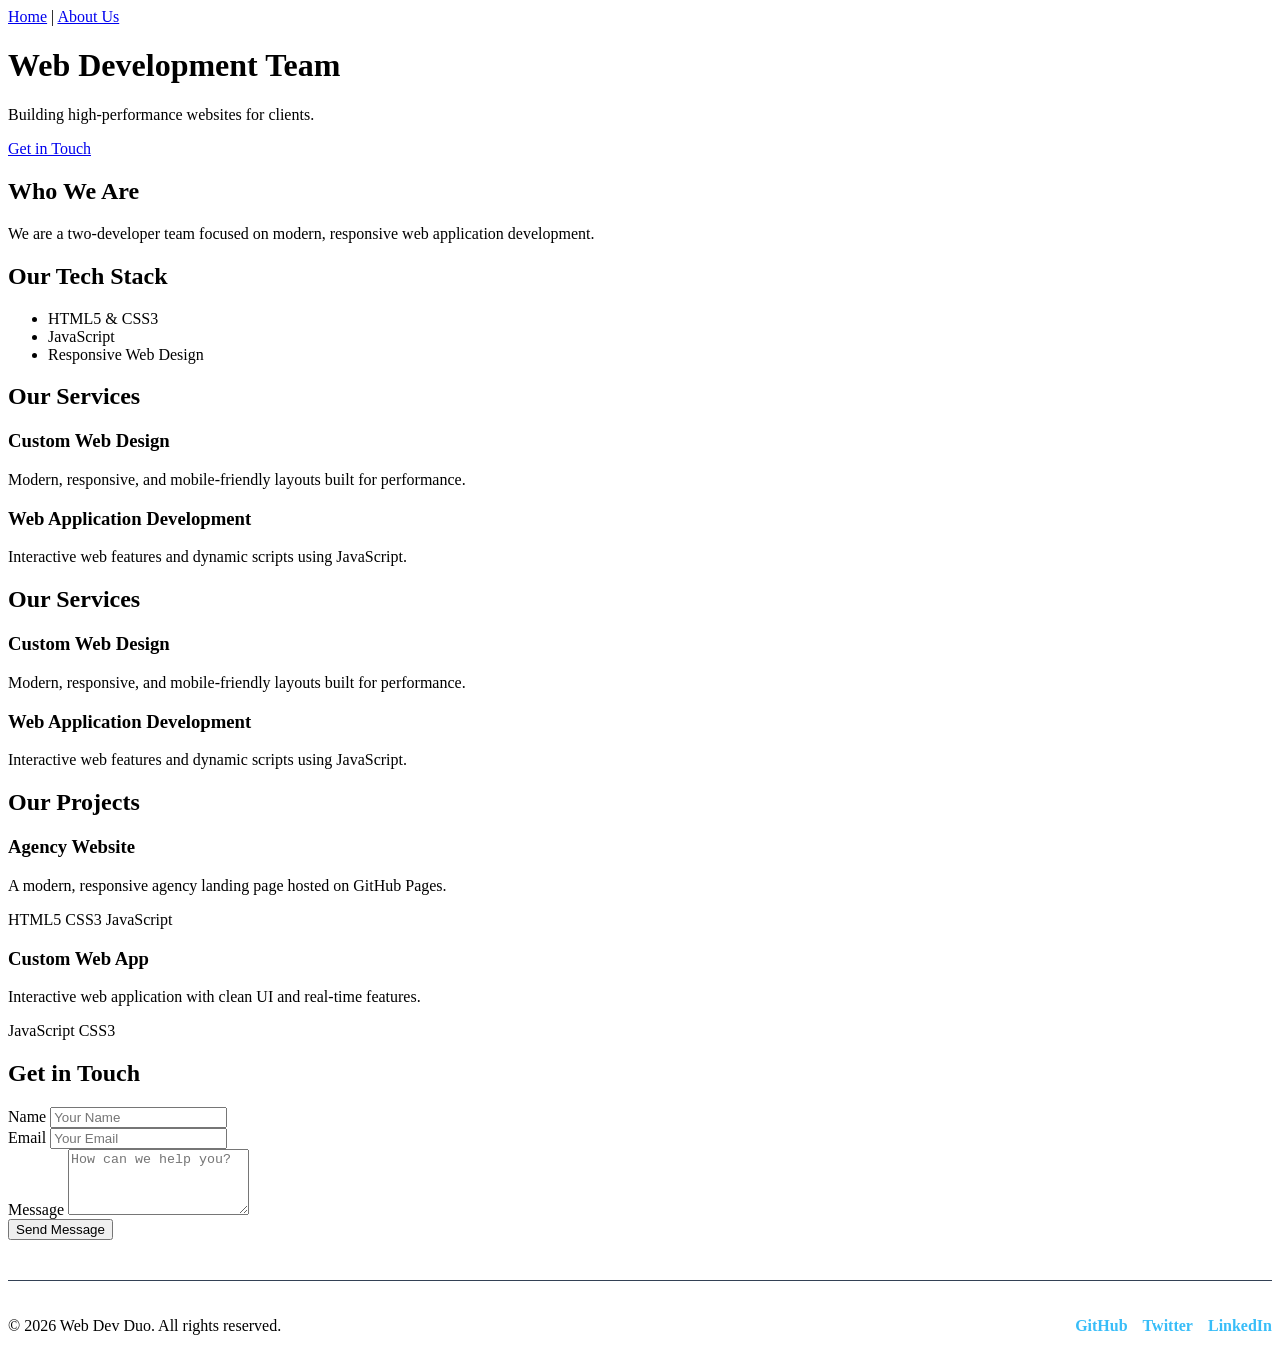
<file: index.html>
<!DOCTYPE html>
<html lang="en">
<head>
    <meta charset="UTF-8">
    <meta name="viewport" content="width=device-width, initial-scale=1.0">
    <title>Web Dev Duo - Portfolio</title>
    <link rel="stylesheet" href="style.css">
</head>
<body>

    <header>
        <nav>
            <a href="index.html">Home</a> | 
            <a href="about.html">About Us</a>
        </nav>
        <h1>Web Development Team</h1>
        <p>Building high-performance websites for clients.</p>
<a href="practice.html" id="contact-btn">Get in Touch</a>
    </header>

    <main>
        <section>
            <h2>Who We Are</h2>
            <p>We are a two-developer team focused on modern, responsive web application development.</p>
        </section>

        <section>
            <h2>Our Tech Stack</h2>
            <ul>
                <li>HTML5 & CSS3</li>
                <li>JavaScript</li>
                <li>Responsive Web Design</li>
            </ul>
        </section>
    </main>
<section class="services-section">
  <h2>Our Services</h2>
  <div class="services-grid">
    <div class="service-card">
      <h3>Custom Web Design</h3>
      <p>Modern, responsive, and mobile-friendly layouts built for performance.</p>
    </div>
    <div class="service-card">
      <h3>Web Application Development</h3>
      <p>Interactive web features and dynamic scripts using JavaScript.</p>
    </div>
  </div>
</section>
<!-- Services Section -->
  <section class="services-section">
    <h2>Our Services</h2>
    <div class="services-grid">
      <div class="service-card">
        <h3>Custom Web Design</h3>
        <p>Modern, responsive, and mobile-friendly layouts built for performance.</p>
      </div>
      <div class="service-card">
        <h3>Web Application Development</h3>
        <p>Interactive web features and dynamic scripts using JavaScript.</p>
      </div>
    </div>
  </section>

  <!-- Portfolio Section -->
  <section class="portfolio-section">
    <h2>Our Projects</h2>
    <div class="portfolio-grid">
      <div class="portfolio-card">
        <h3>Agency Website</h3>
        <p>A modern, responsive agency landing page hosted on GitHub Pages.</p>
        <div class="tags">
          <span class="tag">HTML5</span>
          <span class="tag">CSS3</span>
          <span class="tag">JavaScript</span>
        </div>
      </div>
      <div class="portfolio-card">
        <h3>Custom Web App</h3>
        <p>Interactive web application with clean UI and real-time features.</p>
        <div class="tags">
          <span class="tag">JavaScript</span>
          <span class="tag">CSS3</span>
        </div>
      </div>
    </div>
  </section>

  <!-- Contact Section -->
    <section class="contact-section">
        <h2>Get in Touch</h2>
        <form class="contact-form" action="https://formspree.io" method="POST">
      <div class="form-group">
        <label for="name">Name</label>
        <input type="text" id="name" name="name" placeholder="Your Name" required>
      </div>
      <div class="form-group">
        <label for="email">Email</label>
        <input type="email" id="email" name="email" placeholder="Your Email" required>
      </div>
      <div class="form-group">
        <label for="message">Message</label>
        <textarea id="message" name="message" rows="4" placeholder="How can we help you?" required></textarea>
      </div>
      <button type="submit" id="submit-btn">Send Message</button>
    </form>
  </section>
  </section>

  <!-- Footer -->
  <footer>
    <div class="footer-content">
      <p>© 2026 Web Dev Duo. All rights reserved.</p>
      <div class="social-links">
        <a href="https://github.com/bertram-cyber" target="_blank" rel="noopener">GitHub</a>
        <a href="#" target="_blank" rel="noopener">Twitter</a>
        <a href="#" target="_blank" rel="noopener">LinkedIn</a>
      </div>
    </div>
  </footer>
</file>
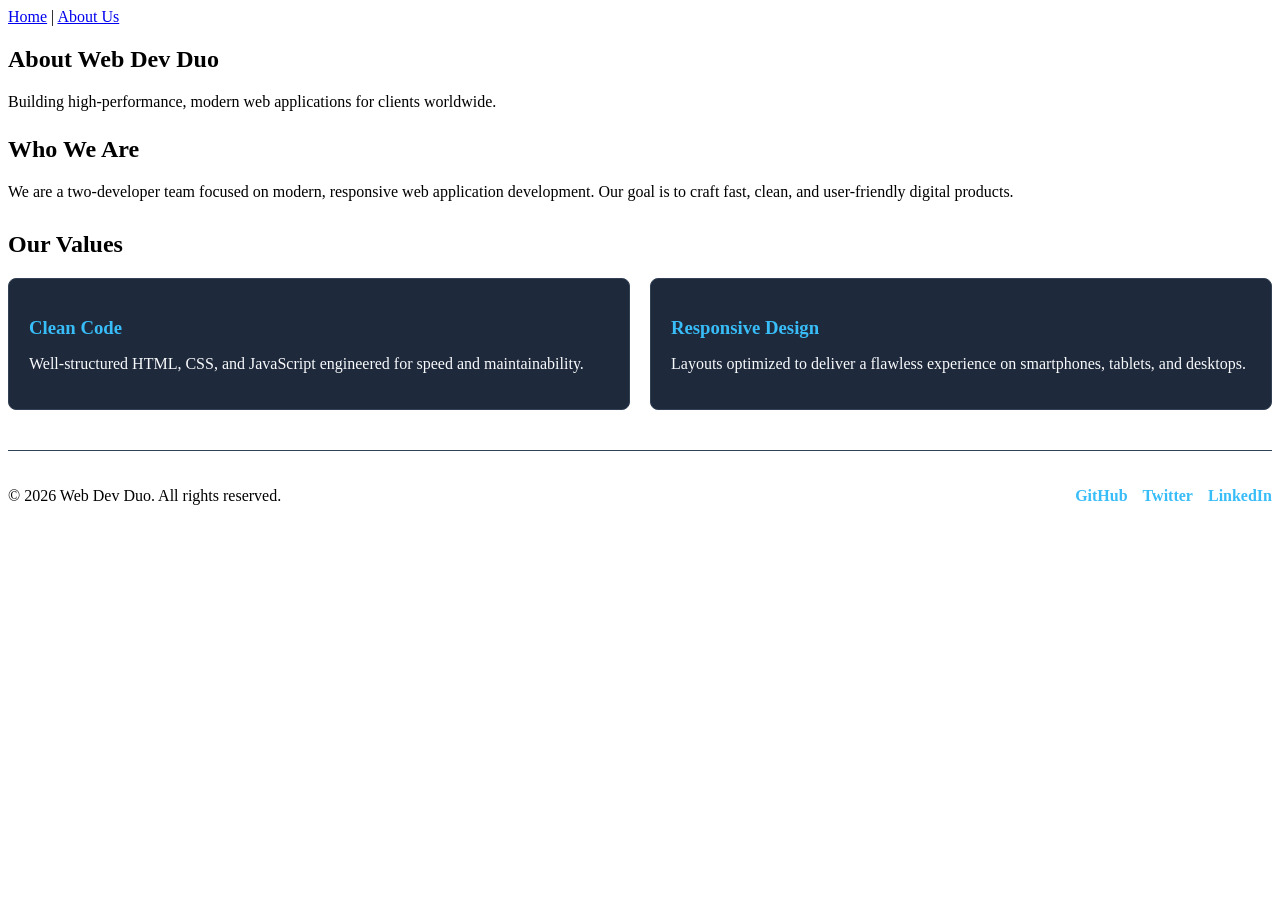
<file: practice.html>
<!DOCTYPE html>
<html lang="en">
<head>
  <meta charset="UTF-8">
  <meta name="viewport" content="width=device-width, initial-scale=1.0">
  <title>About Us - Web Dev Duo</title>
  <link rel="stylesheet" href="style.css">
</head>
<body>
  <header>
    <nav>
      <a href="index.html">Home</a> | 
      <a href="about.html">About Us</a>
    </nav>
  </header>

  <main>
    <section class="about-hero">
      <h1>About Web Dev Duo</h1>
      <p>Building high-performance, modern web applications for clients worldwide.</p>
    </section>

    <section class="team-section">
      <h2>Who We Are</h2>
      <p>We are a two-developer team focused on modern, responsive web application development. Our goal is to craft fast, clean, and user-friendly digital products.</p>
    </section>

    <section class="values-section">
      <h2>Our Values</h2>
      <div class="values-grid">
        <div class="value-card">
          <h3>Clean Code</h3>
          <p>Well-structured HTML, CSS, and JavaScript engineered for speed and maintainability.</p>
        </div>
        <div class="value-card">
          <h3>Responsive Design</h3>
          <p>Layouts optimized to deliver a flawless experience on smartphones, tablets, and desktops.</p>
        </div>
      </div>
    </section>
  </main>

  <footer>
    <div class="footer-content">
      <p>© 2026 Web Dev Duo. All rights reserved.</p>
      <div class="social-links">
        <a href="https://github.com/bertram-cyber" target="_blank" rel="noopener">GitHub</a>
        <a href="#" target="_blank" rel="noopener">Twitter</a>
        <a href="#" target="_blank" rel="noopener">LinkedIn</a>
      </div>
    </div>
  </footer>

  <script src="script.js"></script>
</body>
</html>
</file>
<file: style.css>
/* Footer & Social Links */
footer {
  margin-top: 40px;
  padding-top: 20px;
  border-top: 1px solid #334155;
}

.footer-content {
  display: flex;
  justify-content: space-between;
  align-items: center;
  flex-wrap: wrap;
  gap: 15px;
}

.social-links {
  display: flex;
  gap: 15px;
}

.social-links a {
  color: #38bdf8;
  text-decoration: none;
  font-weight: bold;
}

.social-links a:hover {
  color: #7dd3fc;
  text-decoration: underline;
}

/* About Page Specific Styles */
.about-hero {
  margin-bottom: 25px;
}

.values-section {
  margin-top: 30px;
}

.values-grid {
  display: flex;
  gap: 20px;
  margin-top: 15px;
}

.value-card {
  background-color: #1e293b;
  color: #f8fafc;
  padding: 20px;
  border-radius: 8px;
  flex: 1;
  border: 1px solid #334155;
}

.value-card h3 {
  color: #38bdf8;
  margin-bottom: 8px;
}
</file>
